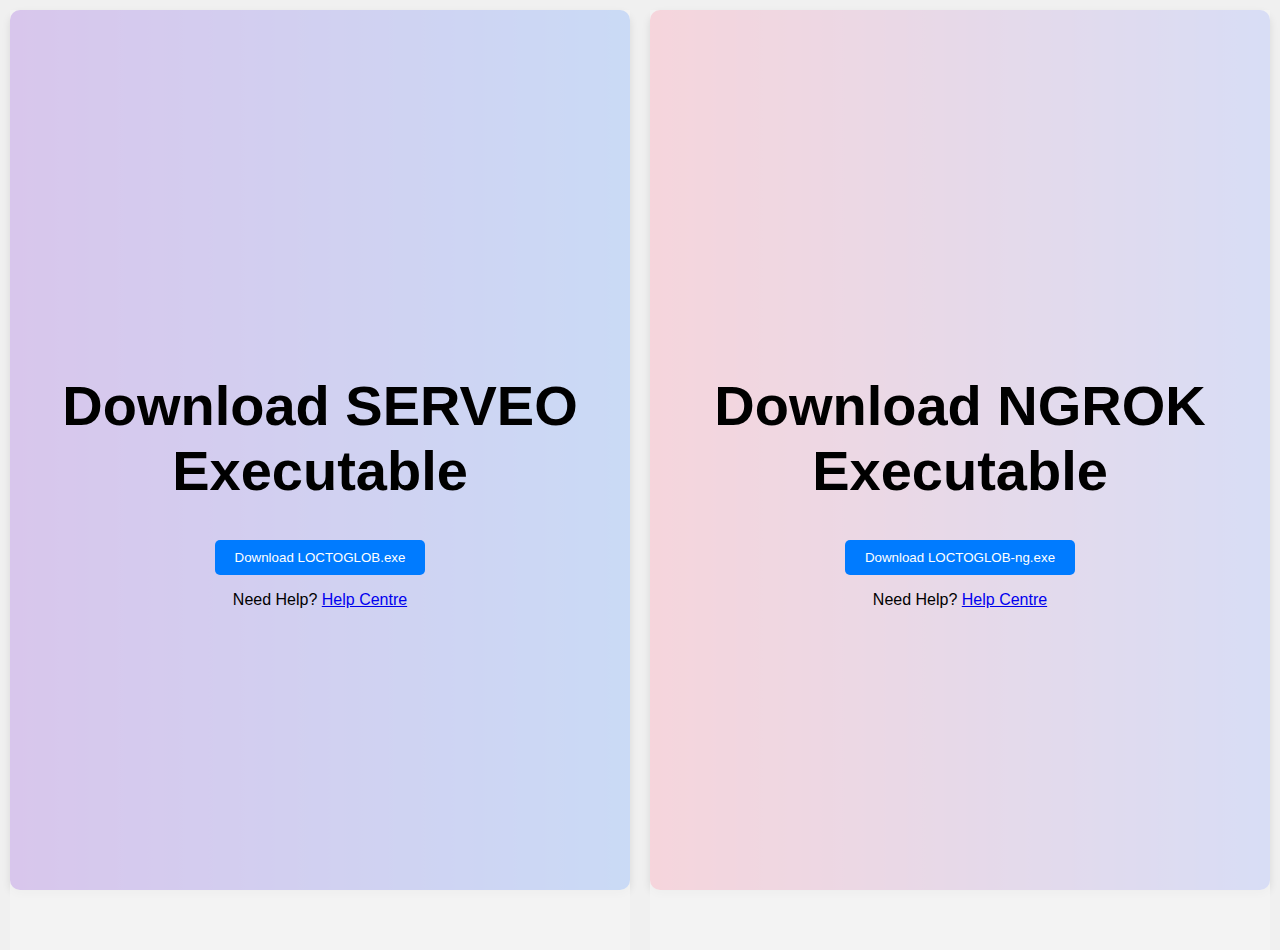
<file: templates/index.html>
<!DOCTYPE html>
<html lang="en">
<head>
    <meta charset="UTF-8">
    <meta name="viewport" content="width=device-width, initial-scale=1.0">
    <title>LOCTOGLOB</title>
    <link rel="stylesheet" href="/static/app.css">
</head>
<body>
    <div class="container">
        <div class="App app-serveo">
            <header class="App-header">
                <h1>Download SERVEO Executable</h1>
                <div class="loading-spinner" style="display: none;"></div> <!-- Hide spinner initially -->
                <button class="App-link download-button">
                   <a href="https://mega.nz/file/PV10gSLQ#VPLAIYGFevhS8wSCvebL7hlboJgyHzIiPmabpD1gTuE" style="text-decoration: none; color: white;" target="_blank"> Download LOCTOGLOB.exe </a>
                </button>
                <p style="font-size: medium;">Need Help? <a href="/serveo">Help Centre</a></p>
            </header>
        </div>
        <div class="App app-ngrok">
            <header class="App-header">
                <h1>Download NGROK<br>Executable</h1>
                <div class="ls" style="display: none;"></div> <!-- Hide spinner initially -->
                <button class="App-link db">
                    <a href="https://mega.nz/file/iUVmhSyb#o_zZNM6KnMjFwLbe5ja3SyyPyu40Xu7nqWwpO_HOIEo" style="text-decoration: none; color: white;" target="_blank">
                    Download LOCTOGLOB-ng.exe
                </a>
                </button>
                <p style="font-size: medium;">Need Help? <a href="/ngrok">Help Centre</a></p>
            </header>
        </div>
    </div>

</body>
</html>
</file>
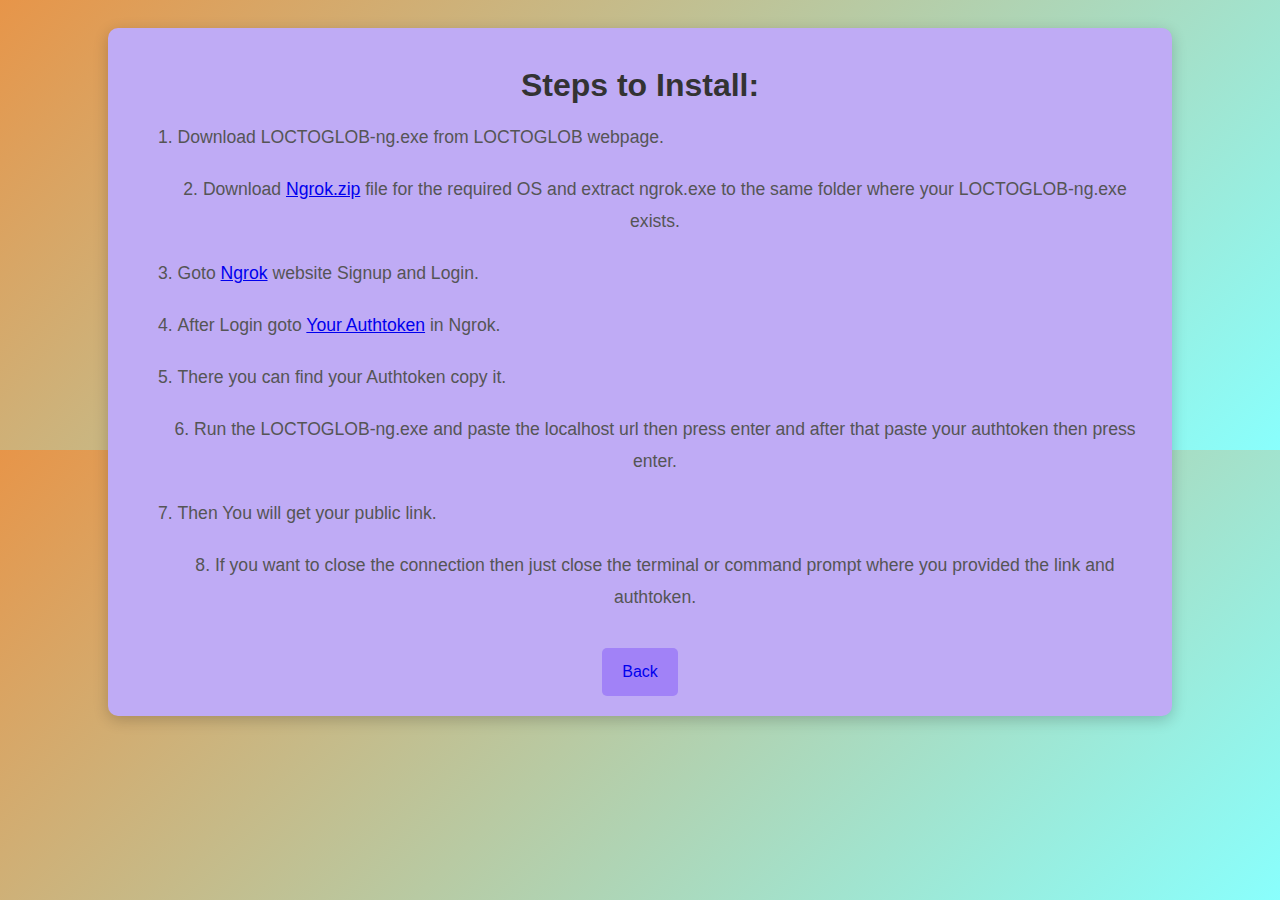
<file: templates/ngrok.html>
<!DOCTYPE html>
<html lang="en">
<head>
    <meta charset="UTF-8">
    <meta name="viewport" content="width=device-width, initial-scale=1.0">
    <link rel="stylesheet" href="/static/styles.css" />
    <title>Ngrok</title>
</head>
<body>
    <section class="container">
        <h1 class="title">Steps to Install:</h1>
        <ol>
            <li>Download LOCTOGLOB-ng.exe from LOCTOGLOB webpage.</li>
            <li>Download <a href="https://ngrok.com/download/" target="_blank">Ngrok.zip</a> file for the required OS and extract ngrok.exe to the same folder where your LOCTOGLOB-ng.exe exists.</li>
            <li>Goto <a href="https://ngrok.com/dashboard/" target="_blank">Ngrok</a> website Signup and Login.</li>
            <li>After Login goto <a href="https://dashboard.ngrok.com/get-started/your-authtoken/" target="_blank">Your Authtoken</a> in Ngrok.</li>
            <li>There you can find your Authtoken copy it.</li>
            <li>Run the LOCTOGLOB-ng.exe and paste the localhost url then press enter and after that paste your authtoken then press enter.</li>
            <li>Then You will get your public link.</li>
            <li>If you want to close the connection then just close the  terminal or command prompt where you provided the link and authtoken.</li>
        </ol>
        <button><a href="/dashboard" style="text-decoration: none;">Back</a></button>
    </section>
</body>
</html>
</file>
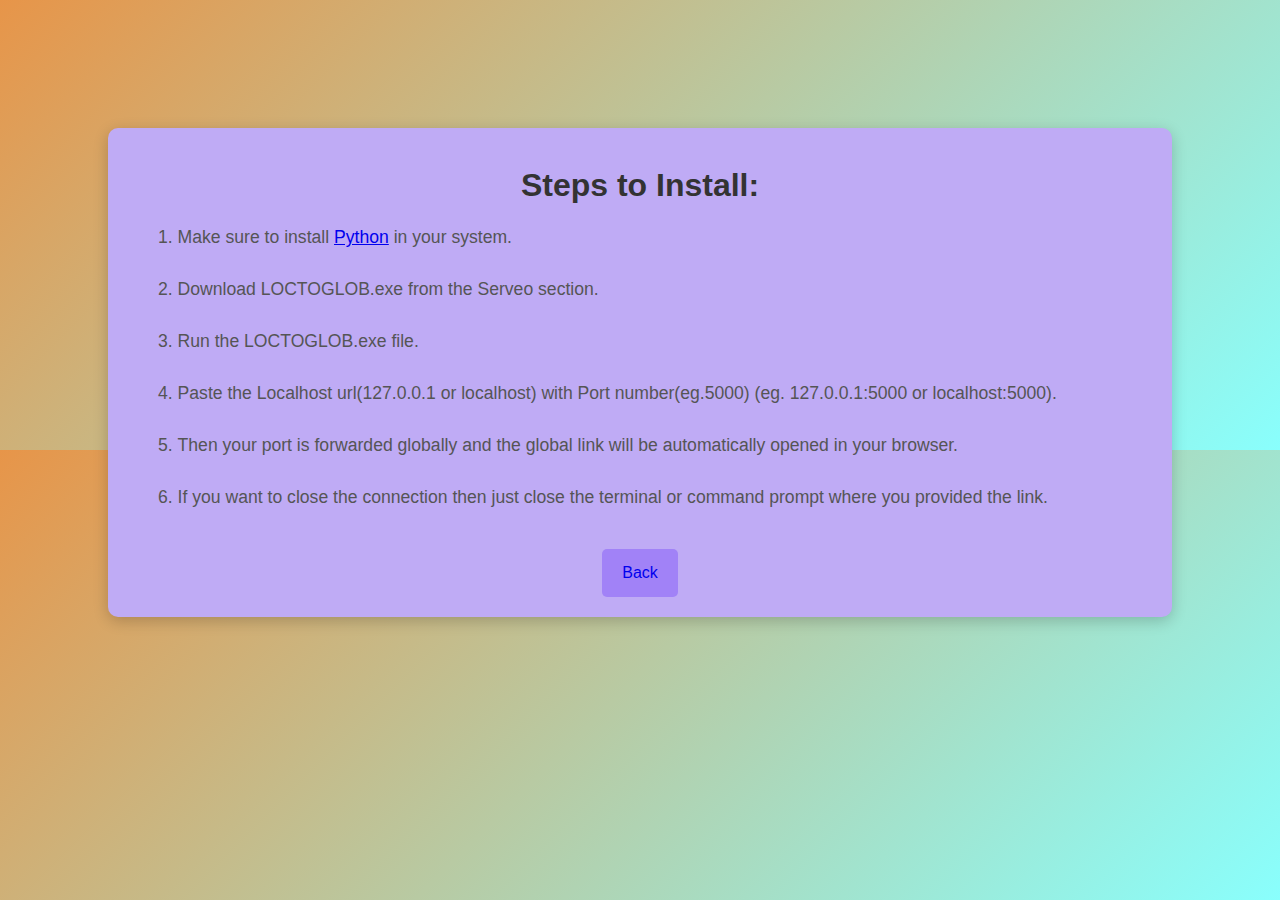
<file: templates/serveo.html>
<!DOCTYPE html>
<html>
  <head>
    <title>Serveo</title>
    <link rel="stylesheet" href="/static/styles.css" />
  </head>
  <body>
      <section class="container">
      <h1 class="title">Steps to Install:</h1>
      <ol>
        <li>Make sure to install <a href="https://www.python.org/downloads/" target="_blank">Python</a> in your system.</li>
        <li>Download LOCTOGLOB.exe from the Serveo section.</li>
        <li>Run the LOCTOGLOB.exe file.</li>
        <li>Paste the Localhost url(127.0.0.1 or localhost) with Port number(eg.5000) (eg. 127.0.0.1:5000 or localhost:5000).</li>
        <li>Then your port is forwarded globally and the global link will be automatically opened in your browser.</li>
        <li>If you want to close the connection then just close the  terminal or command prompt where you provided the link.</li>      
      </ol>
        <button><a href="/dashboard" style="text-decoration: none;">Back</a></button>
    </section>
  </body>
</file>
<file: static/app.css>
body {
  margin: 0;
  padding: 0;
  display: flex;
  justify-content: center;
  align-items: center;
  height: 100vh;
  background: #f0f0f0; 
}

.container {
  display: flex;
  width: 100%;
  height: 100%;
  flex-direction: row;
}

.App {
  flex: 1;
  margin: 10px;
  text-align: center;
  font-family: Arial, sans-serif;
  border-radius: 10px;
  box-shadow: 0 4px 8px rgba(0, 0, 0, 0.1);
}

.app-serveo {
  background: linear-gradient(to right, #6a11cb, #2575fc);
}

.app-ngrok {
  background: linear-gradient(to right, #fc5c7d, #6a82fb);
}

.App-header {
  background-color: rgba(244, 244, 244, 0.8);
  min-height: 100vh;
  display: flex;
  flex-direction: column;
  align-items: center;
  justify-content: center;
  font-size: calc(10px + 2vmin);
  color: black;
  padding: 20px;
}

.App-link {
  color: #fff;
  background-color: #007bff;
  border: none;
  padding: 10px 20px;
  border-radius: 5px;
  text-decoration: none;
  transition: background-color 0.3s ease;
}

.App-link:hover {
  background-color: #0056b3;
  cursor: pointer;
}

.loading-spinner, .ls {
  border: 6px solid #f3f3f3;
  border-top: 6px solid #3498db;
  border-radius: 50%;
  width: 50px;
  height: 50px;
  animation: spin 2s linear infinite;
}

@keyframes spin {
  0% { transform: rotate(0deg); }
  100% { transform: rotate(360deg); }
}

@media (max-width: 768px) {
  .container {
    flex-direction: column;
  }

  .app-serveo {
    order: 1;
  }

  .app-ngrok {
    order: 2;
  }

  .App-header {
    min-height: 50vh;
  }

  .App {
    margin: 5px;
  }
}
</file>
<file: static/styles.css>
body {
  margin: 0;
  padding: 0;
  display: flex;
  justify-content: center;
  align-items: center;
  height: 50vh;
  background: linear-gradient(135deg, #89fffd, #e79549);
  font-family: Arial, sans-serif;
  transition: background 0.3s ease;
}

body:hover {
  background: linear-gradient(135deg, #e79549, #89fffd);
}

.container {
  background-color: rgb(191, 171, 245);
  margin-top: 23%;
  text-align: center;
  padding: 20px;
  border-radius: 10px;
  box-shadow: 0 4px 15px rgba(0, 0, 0, 0.2);
  line-height: 200%;
  transition: transform 0.2s ease, box-shadow 0.2s ease;
  width: 80%;
}

.container:hover {
  transform: scale(1.05);
  box-shadow: 0 6px 18px rgba(0, 0, 0, 0.3);
}

h1 {
  font-family: 'Gill Sans', 'Gill Sans MT', Calibri, 'Trebuchet MS', sans-serif;
  font-size: 2rem;
  color: #333;
  margin-bottom: 20px;
}

li {
  margin-bottom: 2%;
  font-size: 1.1rem;
  color: #555;
  transition: color 0.2s ease;
}

ol {
  display: flex;
  flex-direction: column;
  align-items: flex-start;
  list-style-position: inside;
  padding-left: 30px;
}

button {
  background-color: rgb(161, 130, 247);
  color: black;
  border: none;
  padding: 15px 20px;
  border-radius: 5px;
  font-size: 1rem;
  cursor: pointer;
  transition: background-color 0.3s ease, box-shadow 0.3s ease;
}

button:hover {
  box-shadow: 0 4px 10px rgba(0, 0, 0, 0.2);
}

@media (max-width: 768px) {
  body {
    height: 70vh;
    flex-direction: column;
  }

  .container {
    margin-top: 10%;
    width: 90%;
    padding: 15px;
  }

  h1 {
    font-size: 1.8rem;
  }

  li {
    font-size: 1rem;
  }

  button {
    padding: 12px 18px;
    font-size: 0.9rem;
  }
}

@media (max-width: 480px) {
  .container {
    margin-top: 5%;
    width: 95%;
    padding: 10px;
  }

  h1 {
    font-size: 1.5rem;
  }

  li {
    font-size: 0.9rem;
  }

  button {
    padding: 10px 15px;
    font-size: 0.8rem;
  }
}
</file>
